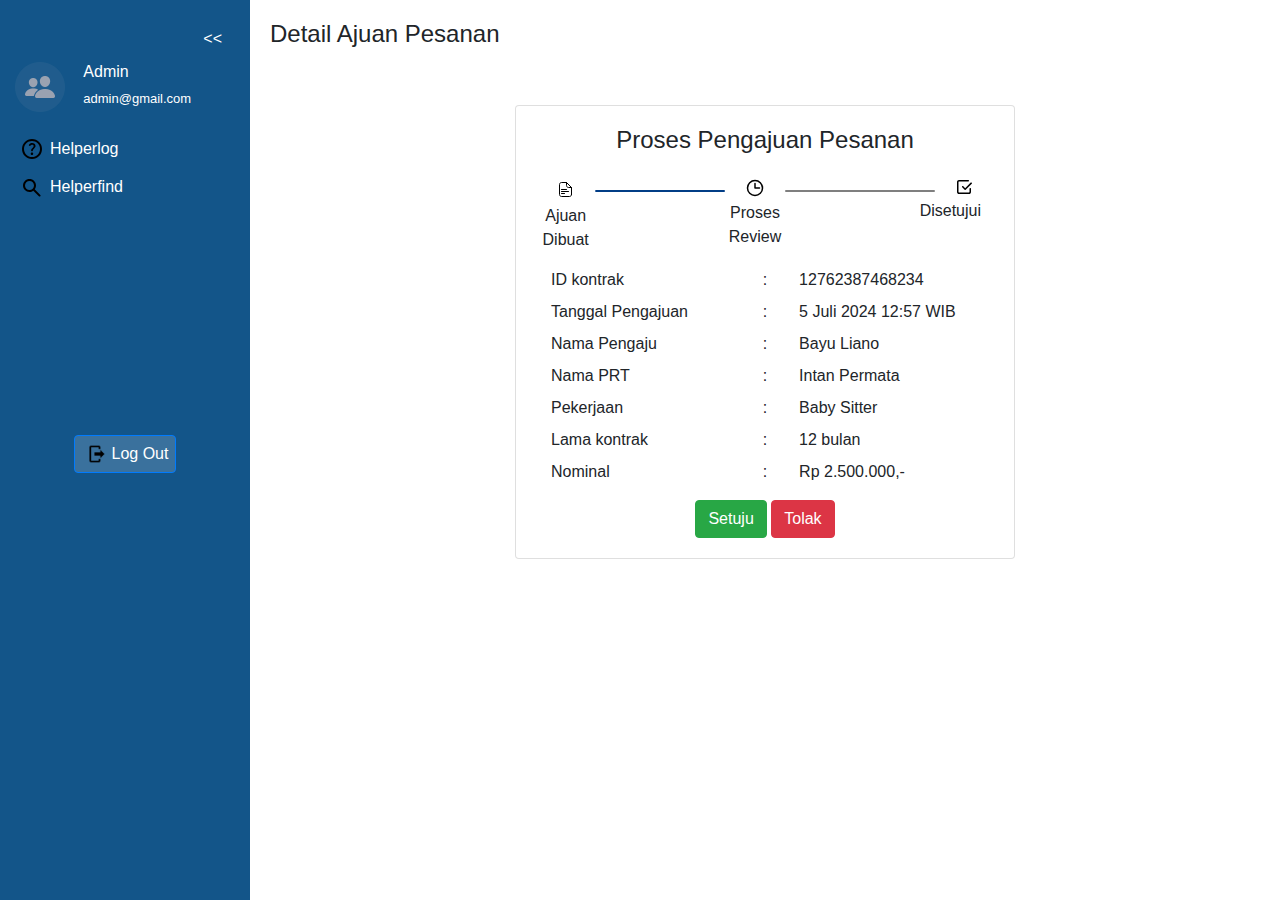
<file: Latihan/index.html>
<!DOCTYPE html>
<html lang="en">
<head>
    <meta charset="UTF-8">
    <meta name="viewport" content="width=device-width, initial-scale=1">
    <link rel="stylesheet" href="https://cdn.jsdelivr.net/npm/bootstrap@4.6.2/dist/css/bootstrap.min.css">
    <script src="https://cdn.jsdelivr.net/npm/jquery@3.7.1/dist/jquery.slim.min.js"></script>
    <script src="https://cdn.jsdelivr.net/npm/popper.js@1.16.1/dist/umd/popper.min.js"></script>
    <script src="https://cdn.jsdelivr.net/npm/bootstrap@4.6.2/dist/js/bootstrap.bundle.min.js"></script>
    <link rel="stylesheet" href="stylesheets.css">
    <title>Web Latihan</title>
    
</head>
<body>
    
    <div class="sidebar">
        <div class="container" style="text-align: right;">
            <button type="button" class="btn" style="color: white;"><<</button>
        </div>
        <div class="container pt-1">
            <div class="row">
                <div class="col-sm-4">
                    <img src="materialD/iconp.png" width="50px;">
                </div>
                <div class="col">
                    <div class="row">
                        <h6>Admin</h6>
                    </div>
                    <div class="row">
                        <p style="font-size: small;">admin@gmail.com</p>
                    </div>
                </div>
            </div>
        </div>
        <div class="container-fluid" style="height: 300px;padding: 0%;">
            <div class="container" style="padding: 3;">
                <a href="#" style="border-radius: 10px; padding: 2px 5px;margin-top: 10px;" onmouseover="this.style.backgroundColor='#0d395b'" 
                onmouseout="this.style.backgroundColor='transparent'">
                    <div class="row">
                        <div class="col-sm-1">
                            <img src="materialD/helper-log.svg">
                        </div>
                        <div class="col">
                            Helperlog
                        </div>
                    </div>
                </a>
            </div>
            <div class="container" style="padding: 3;">
                <a href="#" style="border-radius: 10px; padding: 2px 5px; margin-top: 10px;" onmouseover="this.style.backgroundColor='#0d395b'" 
                onmouseout="this.style.backgroundColor='transparent'">
                    <div class="row">
                        <div class="col-sm-1">
                            <img src="materialD/helper-finder.svg">
                        </div>
                        <div class="col">
                            Helperfind
                        </div>
                    </div>
                </a>
            </div>
        </div>
        <div class="container" style="text-align: center;">
            <button type="button" class="btn btn-primary" style="background-color: #3a719d;"> 
                <div class="row">
                    <div class="col-lg-1">
                        <img src="materialD/logolog.png" width="20px" height="20px">
                    </div>
                    <div class="col" style="padding: 0%;">
                        Log Out
                    </div>
                </div>
            </button>
        </div>
    </div>
    
    <div class="content">
        <h4>Detail Ajuan Pesanan</h4>
        <div class="d-flex justify-content-center align-items-center full-height pt-5">
            <div class="card" style="height: 400;width: 500px;">
                <div class="card-body" style="text-align: center;">
                    <h4>Proses Pengajuan Pesanan</h4>
                    <div class="container pt-3">
                        <div class="row">
                            <div class="col" style="padding: 0%;">
                                <div class="row">
                                    <img src="materialD/ajuan-surat.svg" class="mx-auto d-block">
                                </div>
                                <div class="row pt-1">
                                    Ajuan Dibuat
                                </div>
                            </div>
                            <div class="col" style="padding: 0%;">
                                <img src="materialD/barbiru.png" class="rounded" width="130px" height="2px">
                            </div>
                            <div class="col" style="padding: 0%;">
                                <div class="row">
                                    <img src="materialD/proses-review.svg" class="mx-auto d-block">
                                </div>
                                <div class="row pt-1">
                                    Proses Review
                                </div>
                            </div>
                            <div class="col" style="padding: 0%;">
                                <div class="col" style="padding: 0%;">
                                    <img src="materialD/gray-bar.jpg" class="rounded" width="150px" height="2px">
                                </div>
                            </div>
                            <div class="col" style="padding: 0%;">
                                <div class="row">
                                    <img src="materialD/disetujui.svg" class="mx-auto d-block">
                                </div>
                                <div class="row pt-1">
                                    Disetujui
                                </div>
                            </div>
                        </div>
                    </div>
                    <div class="container">
                        <div class="row pt-3">
                            <div class="col" style="text-align: left;">ID kontrak</div>
                            <div class="col-lg-1">:</div>
                            <div class="col" style="text-align: left;">12762387468234</div>
                        </div>
                        <div class="row pt-2">
                            <div class="col" style="text-align: left;">Tanggal Pengajuan</div>
                            <div class="col-lg-1">:</div>
                            <div class="col" style="text-align: left;">5 Juli 2024 12:57 WIB</div>
                        </div>
                        <div class="row pt-2">
                            <div class="col" style="text-align: left;">Nama Pengaju</div>
                            <div class="col-lg-1">:</div>
                            <div class="col" style="text-align: left;">Bayu Liano</div>
                        </div>
                        <div class="row pt-2">
                            <div class="col" style="text-align: left;">Nama PRT</div>
                            <div class="col-lg-1">:</div>
                            <div class="col" style="text-align: left;">Intan Permata</div>
                        </div>
                        <div class="row pt-2">
                            <div class="col" style="text-align: left;">Pekerjaan</div>
                            <div class="col-lg-1">:</div>
                            <div class="col" style="text-align: left;">Baby Sitter</div>
                        </div>
                        <div class="row pt-2">
                            <div class="col" style="text-align: left;">Lama kontrak</div>
                            <div class="col-lg-1">:</div>
                            <div class="col" style="text-align: left;">12 bulan</div>
                        </div>
                        <div class="row pt-2">
                            <div class="col" style="text-align: left;">Nominal</div>
                            <div class="col-lg-1">:</div>
                            <div class="col" style="text-align: left;">Rp 2.500.000,-</div>
                        </div>
                    </div>
                    <div class="container pt-3">
                        <button type="button" class="btn btn-success">Setuju</button>
                        <button type="button" class="btn btn-danger">Tolak</button>
                    </div>
                </div>
            </div>
        </div>
    </div>
</body>
</html>
</file>
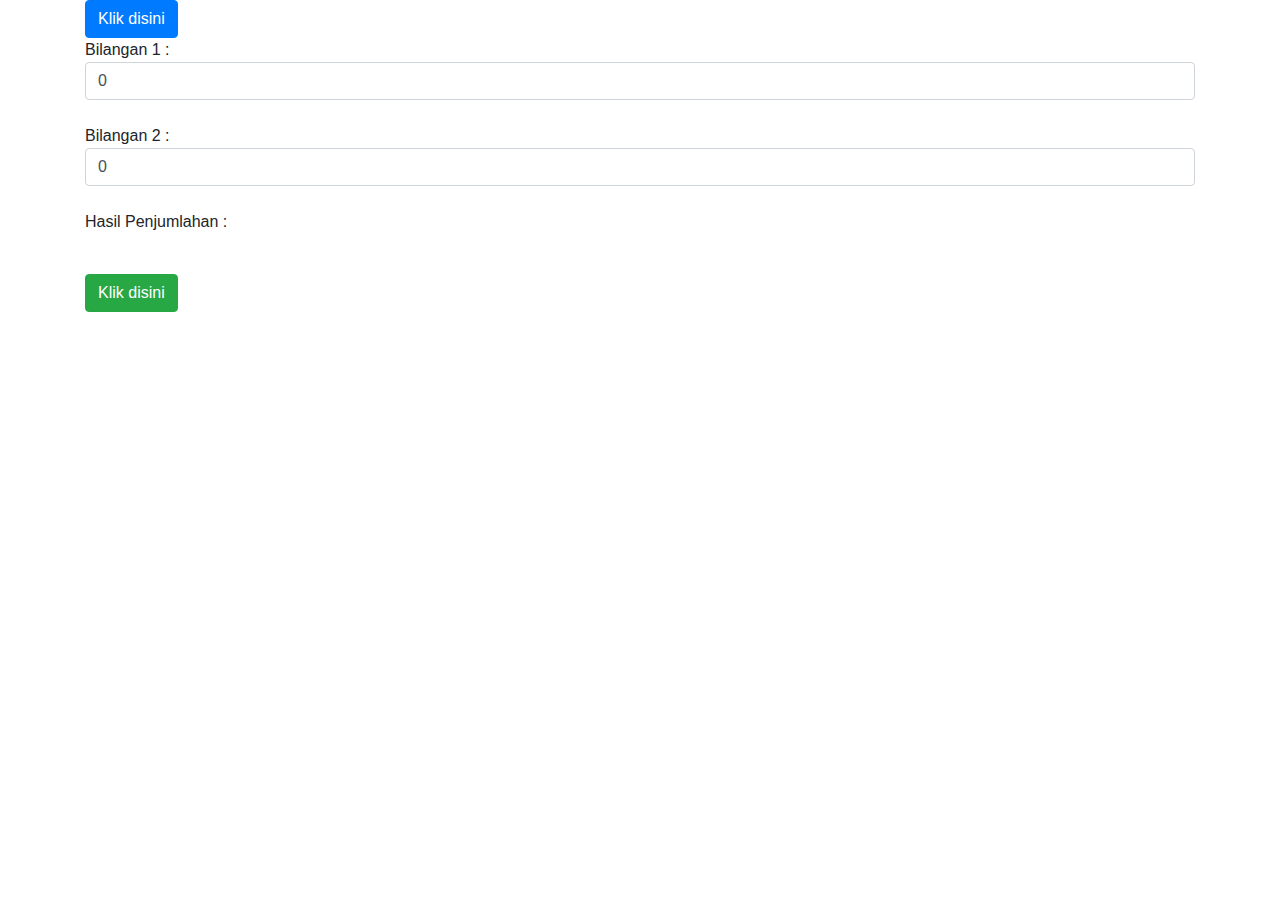
<file: js1.html>
<!DOCTYPE html>
<html lang="en">
<head>
    <title>Calculator</title>
    <meta charset="UTF-8">
    <meta name="viewport" content="width=device-width, initial-scale=1.0">
    <link rel="stylesheet" href="https://cdn.jsdelivr.net/npm/bootstrap@4.6.2/dist/css/bootstrap.min.css">
    <script src="https://cdn.jsdelivr.net/npm/jquery@3.7.1/dist/jquery.slim.min.js"></script>
    <script src="https://cdn.jsdelivr.net/npm/popper.js@1.16.1/dist/umd/popper.min.js"></script>
    <script src="https://cdn.jsdelivr.net/npm/bootstrap@4.6.2/dist/js/bootstrap.bundle.min.js"></script>
    <script>
        function hello(){
            alert("Selamat anda mendapatkan hadiah 1 Milyar!");
        }
        function tambah(){
            var bilangan1 = document.getElementById("bil1").value;
            var bilangan2 = document.getElementById("bil2").value;
            var hasil = Number.parseInt(bilangan1) + Number.parseInt(bilangan2);
            document.getElementById("hasil").innerHTML = hasil;
        }
    </script>
</head>
<body>
    <div class="container">
        <button class="btn btn-primary" onclick="hello();">Klik disini</button>
        <p>
            Bilangan 1 :
            <input type="text" id="bil1" value="0" class="form-control">
            <br>
            Bilangan 2 :
            <input type="text" id="bil2" value="0" class="form-control">
            <br>
            Hasil Penjumlahan : <div id="hasil"></div>
            <br>
            <button class="btn btn-success" onclick="tambah();">Klik disini</button>
        </p>
    </div>
</body>
</html>
</file>
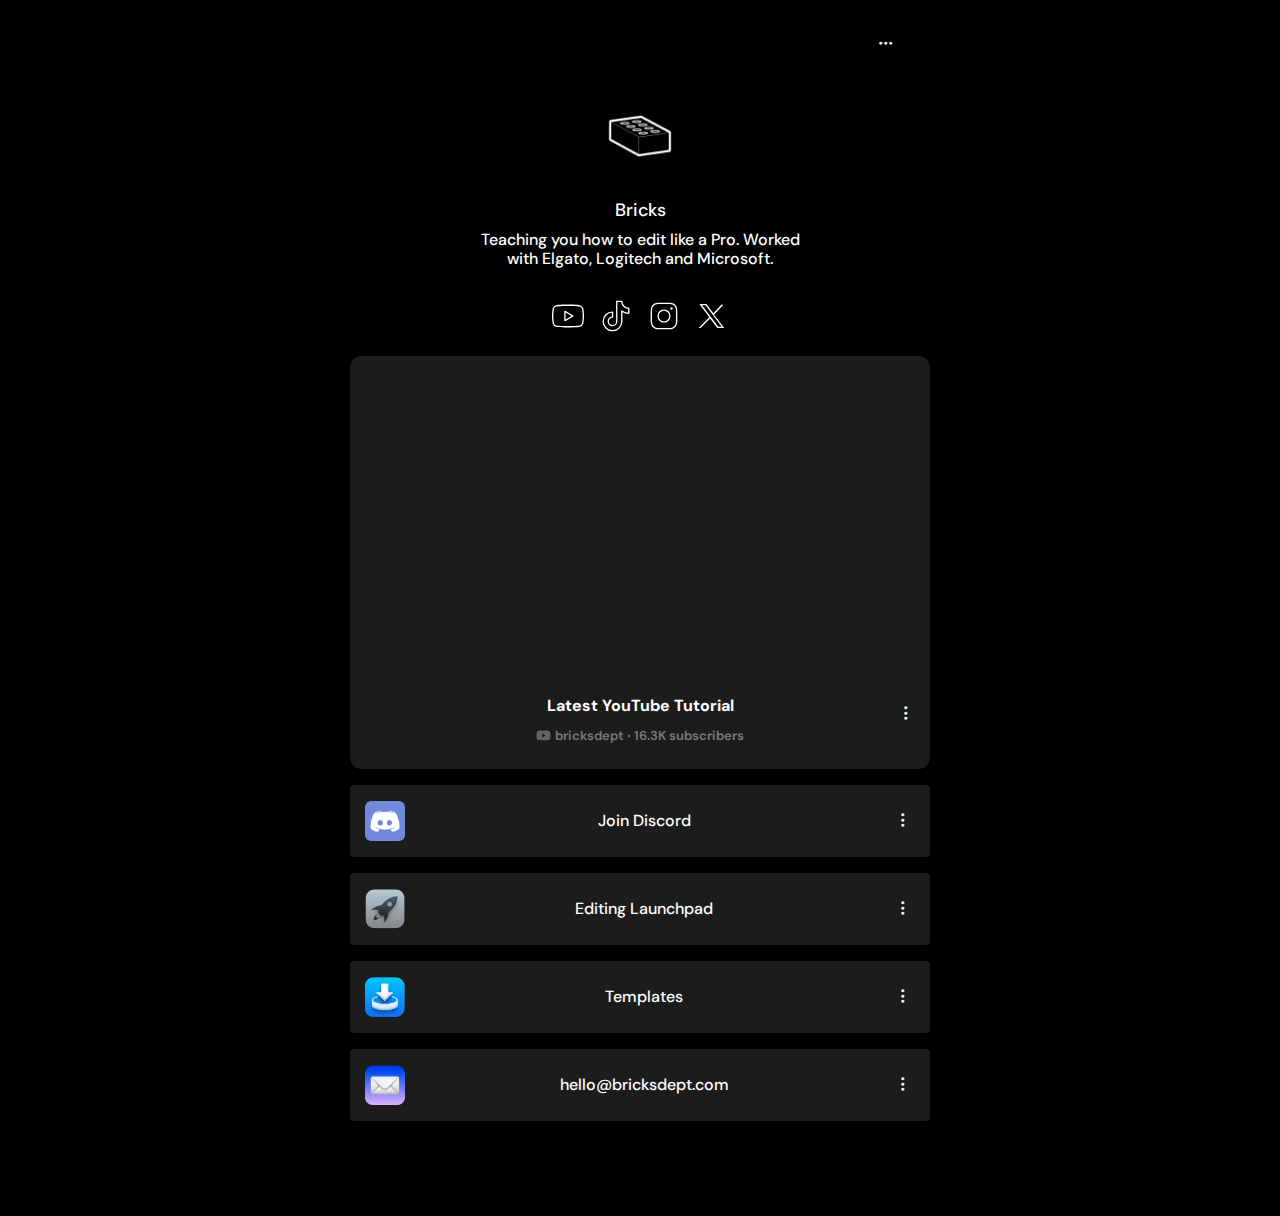
<file: linktree.html>
<!DOCTYPE html>
<html lang="en">
<head>
    <meta charset="UTF-8">
    <meta name="viewport" content="width=device-width, initial-scale=1.0">
    <link rel="stylesheet" href="https://cdn.jsdelivr.net/npm/bootstrap@4.6.2/dist/css/bootstrap.min.css">
    <script src="https://cdn.jsdelivr.net/npm/jquery@3.7.1/dist/jquery.slim.min.js"></script>
    <script src="https://cdn.jsdelivr.net/npm/popper.js@1.16.1/dist/umd/popper.min.js"></script>
    <script src="https://cdn.jsdelivr.net/npm/bootstrap@4.6.2/dist/js/bootstrap.bundle.min.js"></script>
    <link href="https://cdn.jsdelivr.net/npm/bootstrap-icons@1.11.3/font/bootstrap-icons.css" rel="stylesheet">
    <link rel="preconnect" href="https://fonts.googleapis.com">
    <link rel="preconnect" href="https://fonts.gstatic.com" crossorigin>
    <link href="https://fonts.googleapis.com/css2?family=DM+Sans:ital,opsz,wght@0,9..40,100..1000;1,9..40,100..1000&display=swap" rel="stylesheet">
    <title>LinkTree</title>
    <style>
        
        .h {
            font-family: "DM Sans", sans-serif;
            font-optical-sizing: auto;
            font-style: normal;
        }
        body{
            background-color: #000000;
            font-family: "DM Sans", sans-serif;
            font-optical-sizing: auto;
            font-style: normal;
        }

        .custom-btn {
            background-color:#1c1c1c; 
            color: white; 
            border: 2px solid #1c1c1c;
            transition: all 0.3s ease;
        }
        .custom-btn:hover{
            opacity: 0.2;
            transition: all 0.3s ease; 
        }
        .custom-up:hover{
            opacity: 0.2;
            transition: all 0.3s ease; 
        }
        .custom-icon:hover{
            transform: scale(1.08); 
            box-shadow: 0 4px 12px rgba(255, 255, 255, 0.1); 
            transition: all 0.1s ease;
        }
    </style>
</head>
<body>
    <div class="mx-auto" style="width: 580px;height: 1200px;">
        <div class="d-flex justify-content-end p-2 m-3">
            <button class="text-white bg- border-0 rounded-circle border-transparent px-2 py-1" style="width: 40px; height: 40px;background-color: rgba(0, 0, 0, 0.1);">
                <i class="bi bi-three-dots"></i>
            </button>
        </div>
        <div class="d-flex flex-column justify-content-center align-items-center text-center">
            <img src="Assets/profpic.webp" alt="" class="rounded-circle" style="width: 96px;height: 96px; margin-bottom: 16px;">
            <h1 style="color: #ffffff;font-size: large;">Bricks</h1>
            <h2 style="color: #ffffff;font-size: medium; width: 532px; padding-left: 100px; padding-right: 100px;">Teaching you how to edit like a Pro. Worked with Elgato, Logitech and Microsoft.</h2>
        </div>
        <div class="d-flex flex-row justify-content-center align-items-center mt-4">
            <a href="https://www.youtube.com/@bricksdept" class="mx-2 custom-icon" target="_blank">
                <svg width="32" height="32" viewBox="0 0 24 24" fill="white">
                    <path d="M12,20.55c-.3,0-7.279-.006-9.115-.5A3.375,3.375,0,0,1,.5,17.665,29.809,29.809,0,0,1,0,12,29.824,29.824,0,0,1,.5,6.334,3.375,3.375,0,0,1,2.885,3.948c1.836-.492,8.819-.5,9.115-.5s7.279.006,9.115.5A3.384,3.384,0,0,1,23.5,6.334,29.97,29.97,0,0,1,24,12a29.97,29.97,0,0,1-.5,5.666,3.384,3.384,0,0,1-2.388,2.386C19.279,20.544,12.3,20.55,12,20.55Zm0-16.1c-.072,0-7.146.006-8.857.464A2.377,2.377,0,0,0,1.464,6.593,29.566,29.566,0,0,0,1,12a29.566,29.566,0,0,0,.464,5.407,2.377,2.377,0,0,0,1.679,1.679c1.711.458,8.785.464,8.857.464s7.146-.006,8.857-.464a2.377,2.377,0,0,0,1.679-1.679A29.66,29.66,0,0,0,23,12a29.66,29.66,0,0,0-.464-5.407h0a2.377,2.377,0,0,0-1.679-1.679C19.146,4.456,12.071,4.45,12,4.45ZM9.7,15.95a.5.5,0,0,1-.5-.5V8.55a.5.5,0,0,1,.75-.433l5.975,3.45a.5.5,0,0,1,0,.866L9.95,15.883A.5.5,0,0,1,9.7,15.95Zm.5-6.534v5.168L14.675,12Z"></path>
                </svg>
            </a>
            <a href="https://www.tiktok.com/@bricksdept" class="mx-2 custom-icon" target="_blank">
                <svg width="32" height="32" viewBox="0 0 24 24" fill="white">
                    <path d="M9.37,23.5a7.468,7.468,0,0,1,0-14.936.537.537,0,0,1,.538.5v3.8a.542.542,0,0,1-.5.5,2.671,2.671,0,1,0,2.645,2.669.432.432,0,0,1,0-.05V1a.5.5,0,0,1,.5-.5h3.787a.5.5,0,0,1,.5.5A4.759,4.759,0,0,0,21.59,5.76a.5.5,0,0,1,.5.5L22.1,10a.533.533,0,0,1-.519.515,9.427,9.427,0,0,1-4.741-1.268v6.789A7.476,7.476,0,0,1,9.37,23.5ZM8.908,9.585a6.466,6.466,0,1,0,6.93,6.447V8.326a.5.5,0,0,1,.791-.407A8.441,8.441,0,0,0,21.1,9.5l-.006-2.76A5.761,5.761,0,0,1,15.859,1.5H13.051V16.032a.458.458,0,0,1,0,.053,3.672,3.672,0,1,1-4.14-3.695Z"></path>
                </svg>
            </a>
            <a href="https://www.instagram.com/bricksdept" class="mx-2 custom-icon" target="_blank">
                <svg width="32" height="32" viewBox="0 0 24 24" fill="white">
                    <path d="M21.938,7.71a7.329,7.329,0,0,0-.456-2.394,4.615,4.615,0,0,0-1.1-1.694,4.61,4.61,0,0,0-1.7-1.1,7.318,7.318,0,0,0-2.393-.456C15.185,2.012,14.817,2,12,2s-3.185.012-4.29.062a7.329,7.329,0,0,0-2.394.456,4.615,4.615,0,0,0-1.694,1.1,4.61,4.61,0,0,0-1.1,1.7A7.318,7.318,0,0,0,2.062,7.71C2.012,8.814,2,9.182,2,12s.012,3.186.062,4.29a7.329,7.329,0,0,0,.456,2.394,4.615,4.615,0,0,0,1.1,1.694,4.61,4.61,0,0,0,1.7,1.1,7.318,7.318,0,0,0,2.393.456c1.1.05,1.472.062,4.29.062s3.186-.012,4.29-.062a7.329,7.329,0,0,0,2.394-.456,4.9,4.9,0,0,0,2.8-2.8,7.318,7.318,0,0,0,.456-2.393c.05-1.1.062-1.472.062-4.29S21.988,8.814,21.938,7.71Zm-1,8.534a6.351,6.351,0,0,1-.388,2.077,3.9,3.9,0,0,1-2.228,2.229,6.363,6.363,0,0,1-2.078.388C15.159,20.988,14.8,21,12,21s-3.159-.012-4.244-.062a6.351,6.351,0,0,1-2.077-.388,3.627,3.627,0,0,1-1.35-.879,3.631,3.631,0,0,1-.879-1.349,6.363,6.363,0,0,1-.388-2.078C3.012,15.159,3,14.8,3,12s.012-3.159.062-4.244A6.351,6.351,0,0,1,3.45,5.679a3.627,3.627,0,0,1,.879-1.35A3.631,3.631,0,0,1,5.678,3.45a6.363,6.363,0,0,1,2.078-.388C8.842,3.012,9.205,3,12,3s3.158.012,4.244.062a6.351,6.351,0,0,1,2.077.388,3.627,3.627,0,0,1,1.35.879,3.631,3.631,0,0,1,.879,1.349,6.363,6.363,0,0,1,.388,2.078C20.988,8.841,21,9.2,21,12S20.988,15.159,20.938,16.244Z"></path>
                    <path d="M17.581,5.467a.953.953,0,1,0,.952.952A.954.954,0,0,0,17.581,5.467Z"></path>
                    <path d="M12,7.073A4.927,4.927,0,1,0,16.927,12,4.932,4.932,0,0,0,12,7.073Zm0,8.854A3.927,3.927,0,1,1,15.927,12,3.932,3.932,0,0,1,12,15.927Z"></path>
                </svg>
            </a>
            <a href="https://x.com/bricksdept" class="mx-2 custom-icon" target="_blank">
                <svg width="32" height="32" viewBox="0 0 24 24" fill="white">
                    <path d="m2.538 3 7.425 9.928L2 21h1.5l7.033-7.067L16 21h5.232l-7.662-9.995 6.955-7.514h-1.5L13 10 7.77 3H2.538Zm1.994 1h2.645l12.087 16h-2.525L4.532 4Z"></path>
                </svg>
            </a>
        </div>
        <div class="d-flex flex-column justify-content-center mt-4">
            <div class="d-flex flex-column justify-content-center custom-up" style="background-color: #1c1c1c;border-radius: 12px;">
                <div class="d-flex flex-column justify-content-center align-item-center px-3 py-3"> 
                    <iframe height="306" src="https://www.youtube.com/embed/XJIr419bY9E" title="How To Shape Morph Like Apple in After Effects" frameborder="0" allow="accelerometer; autoplay; clipboard-write; encrypted-media; gyroscope; picture-in-picture; web-share" referrerpolicy="strict-origin-when-cross-origin" allowfullscreen></iframe>
                </div>
                <div class="d-flex justify-content-between text-center px-1">
                    <div style="width:40px;height:40px;"></div>
                    <div class="d-flex flex-column text-white justify-content-center mb-4">
                        <div class="my-auto font-weight-bolder">Latest YouTube Tutorial</div>
                        <div class="d-flex flex-row text-white justify-content-center align-items-center mt-2">
                            <svg class="w-full h-full mr-1" height="15" width="15" viewBox="0 0 15 15" fill="currentColor" xmlns="http://www.w3.org/2000/svg" style="color: #777777;"><g opacity="0.8"><path fill-rule="evenodd" clip-rule="evenodd" d="M12.9695 2.89249C13.5722 3.05384 14.0459 3.5275 14.2073 4.13023C14.4988 5.2216 14.5 7.5 14.5 7.5C14.5 7.5 14.5 9.77841 14.2073 10.8698C14.0459 11.4725 13.5722 11.9462 12.9695 12.1075C11.8782 12.4002 7.49998 12.4002 7.49998 12.4002C7.49998 12.4002 3.12183 12.4002 2.03045 12.1075C1.42773 11.9462 0.954066 11.4725 0.792723 10.8698C0.5 9.77841 0.5 7.5 0.5 7.5C0.5 7.5 0.5 5.2216 0.792723 4.13023C0.954066 3.5275 1.42773 3.05384 2.03045 2.89249C3.12183 2.59977 7.49998 2.59977 7.49998 2.59977C7.49998 2.59977 11.8782 2.59977 12.9695 2.89249ZM9.73871 7.49936L6.10156 9.5991V5.39957L9.73871 7.49936Z" fill="currentColor"></path></g></svg>
                            <p class="my-auto" style="font-size: 13px;color: #777777;font-weight: 650;">bricksdept ⋅ 16.3K subscribers</p>
                        </div>
                    </div>
                    <div class="d-flex text-white justify-content-end">
                        <button class="text-white border-0 rounded-circle border-transparent px-2 py-1" style="width: 40px; height: 40px;background-color: rgba(0, 0, 0, 0.0);">
                            <i class="bi bi-three-dots-vertical"></i>
                        </button>
                    </div>
                </div>
            </div>
            <a href="https://discord.com/invite/q7mESNyuVA" target="_blank" class="btn custom-btn mt-3" style="background-color: #1c1c1c;">
                <div class="row py-2 px-2 text-white d-flex justify-content-between custom-btn1">
                    <img src="Assets/discord_icon.webp" width="40px" height="40px" class="rounded-lg ml-2">
                    <div class="my-auto" style="font-weight: 500;"">Join Discord</div>
                    <button class="text-white border-0 rounded-circle border-transparent px-2 py-1" style="width: 40px; height: 40px;background-color: rgba(0, 0, 0, 0.0);">
                        <i class="bi bi-three-dots-vertical"></i>
                    </button>
                </div>
            </a>
            <a href="https://www.editing-launchpad.com/" target="_blank" class="btn custom-btn mt-3" style="background-color: #1c1c1c;">
                <div class="row py-2 px-2 text-white d-flex justify-content-between">
                    <img src="Assets/logo-rocket.png" width="40px" height="40px" class="rounded-lg ml-2">
                    <div class="my-auto" style="font-weight: 500;">Editing Launchpad</div>
                    <button class="text-white border-0 rounded-circle border-transparent px-2 py-1" style="width: 40px; height: 40px;background-color: rgba(0, 0, 0, 0.0);">
                        <i class="bi bi-three-dots-vertical"></i>
                    </button>
                </div>
            </a>
            <a href="https://bricksdept.gumroad.com/" target="_blank" class="btn custom-btn mt-3" style="background-color: #1c1c1c;">
                <div class="row py-2 px-2 text-white d-flex justify-content-between">
                    <img src="Assets/icon-2.png" width="40px" height="40px" class="rounded-lg ml-2">
                    <div class="my-auto" style="font-weight: 500;">Templates</div>
                    <button class="text-white border-0 rounded-circle border-transparent px-2 py-1" style="width: 40px; height: 40px;background-color: rgba(0, 0, 0, 0.0);">
                        <i class="bi bi-three-dots-vertical"></i>
                    </button>
                </div>
            </a>
            <a href="https://bricksdept.gumroad.com/" target="_blank" class="btn custom-btn mt-3" style="background-color: #1c1c1c;">
                <div class="row py-2 px-2 text-white d-flex justify-content-between">
                    <img src="Assets/icon-3.png" width="40px" height="40px" class="rounded-lg ml-2">
                    <div class="my-auto" style="font-weight: 500;">hello@bricksdept.com</div>
                    <button class="text-white border-0 rounded-circle border-transparent px-2 py-1" style="width: 40px; height: 40px;background-color: rgba(0, 0, 0, 0.0);">
                        <i class="bi bi-three-dots-vertical"></i>
                    </button>
                </div>
            </a>
        </div>
    </div>      
</body>
</html>
</file>
<file: Latihan/stylesheets.css>
.sidebar {
    height: 100vh;
    background: #135589;
    color: white;
    padding-top: 20px;
    position: fixed;
    width: 250px;
}
.sidebar a {
    color: white;
    display: block;
    padding: 10px;
    text-decoration: none;
}
.sidebar a:hover {
    background: #495057;
}
.content {
    margin-left: 250px;
    padding: 20px;
}
</file>
